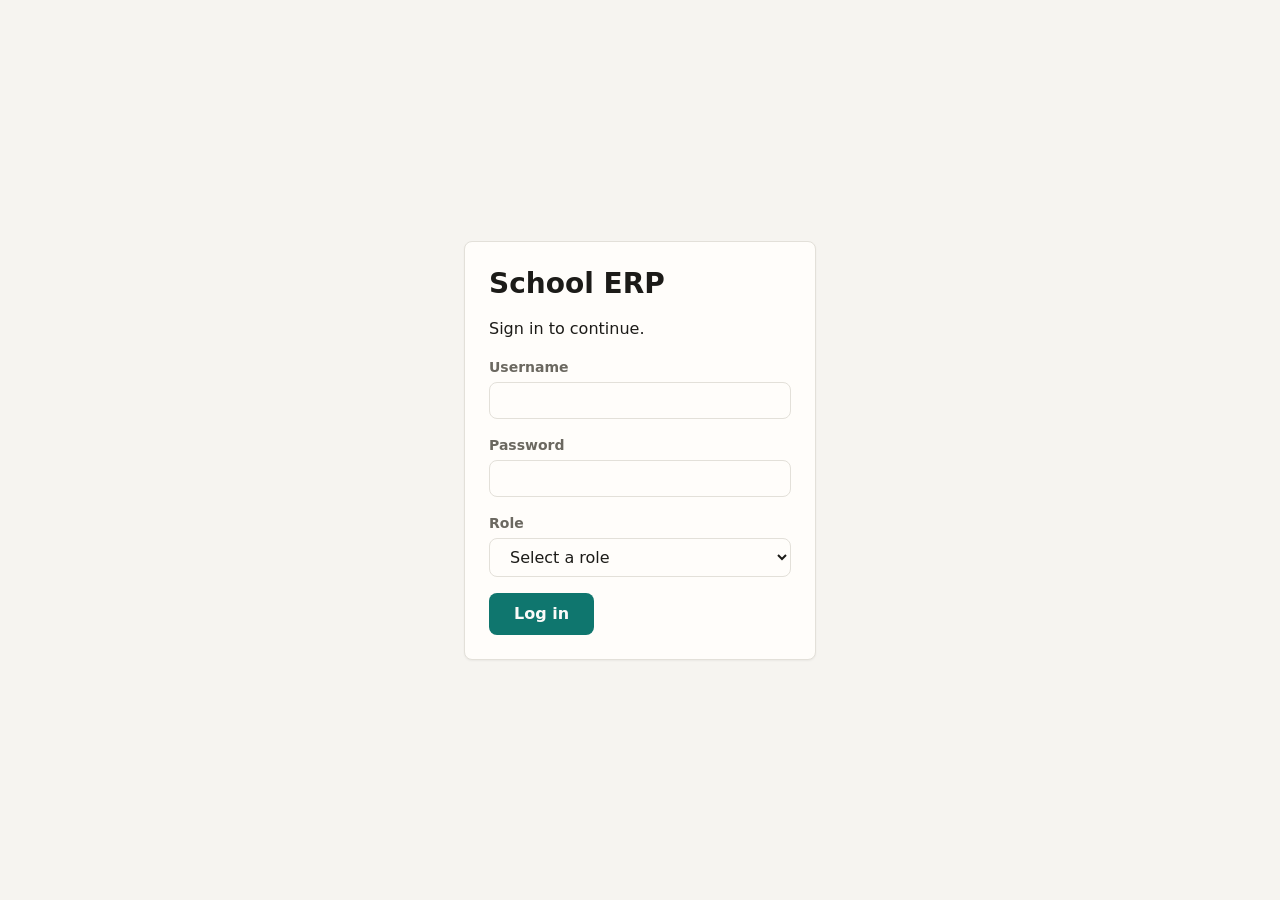
<file: school-erp/index.html>
<!DOCTYPE html>
<html lang="en">
<head>
  <meta charset="UTF-8">
  <meta name="viewport" content="width=device-width, initial-scale=1.0">
  <title>School ERP — Login</title>
  <link rel="stylesheet" href="css/style.css">
</head>
<body class="login-page">
  <main class="container login-card">
    <section class="card" aria-labelledby="login-title">
      <h1 id="login-title">School ERP</h1>
      <p>Sign in to continue.</p>

      <form id="login-form" novalidate>
        <div class="form-group">
          <label for="username">Username</label>
          <input type="text" id="username" name="username" autocomplete="username" required>
        </div>

        <div class="form-group">
          <label for="password">Password</label>
          <input type="password" id="password" name="password" autocomplete="current-password" required>
        </div>

        <div class="form-group">
          <label for="role">Role</label>
          <select id="role" name="role" required>
            <option value="" selected disabled>Select a role</option>
            <option value="Admin">Admin</option>
            <option value="Teacher/Staff">Teacher/Staff</option>
            <option value="Student">Student</option>
            <option value="Accountant">Accountant</option>
          </select>
        </div>

        <p id="login-error" class="login-error" role="alert" hidden></p>

        <button type="submit" class="btn btn-primary">Log in</button>
      </form>
    </section>
  </main>

  <script src="js/storage.js"></script>
  <script src="js/auth.js"></script>
</body>
</html>
</file>
<file: school-erp/css/style.css>
:root {
  /* Neutral, warm light-mode surfaces */
  --color-bg: #f6f4f0;
  --color-surface: #fffdfa;
  --color-surface-raised: #ffffff;
  --color-text: #1c1b18;
  --color-text-muted: #6b6860;
  --color-border: #e3e0d9;
  --color-primary: #0f766e;
  --color-primary-hover: #0b5c55;
  --color-secondary: #edeae3;
  --color-secondary-hover: #e1ddd3;
  --color-danger: #b3261e;
  --color-danger-hover: #8f1e17;
  --color-focus-ring: rgba(15, 118, 110, 0.35);
  --color-accent-soft: #e5f0ee;
  --color-on-primary: #fbfaf8;

  --font-family-base: system-ui, -apple-system, "Segoe UI", Roboto, Helvetica, Arial, sans-serif;
  --font-size-base: 16px;
  --line-height-base: 1.5;

  --space-xs: 4px;
  --space-sm: 8px;
  --space-md: 16px;
  --space-lg: 24px;
  --space-xl: 32px;

  --radius: 8px;
  --shadow-sm: 0 1px 2px rgba(28, 27, 24, 0.05);
  --shadow-md: 0 1px 3px rgba(28, 27, 24, 0.08), 0 1px 2px rgba(28, 27, 24, 0.05);

  color-scheme: light;
}

@media (prefers-color-scheme: dark) {
  :root {
    /* Dark charcoal surfaces */
    --color-bg: #1b1a17;
    --color-surface: #232220;
    --color-surface-raised: #2a2926;
    --color-text: #f2f0ea;
    --color-text-muted: #a6a29a;
    --color-border: #3a3833;
    --color-primary: #2dd4bf;
    --color-primary-hover: #5eead4;
    --color-secondary: #2f2e2a;
    --color-secondary-hover: #39372f;
    --color-danger: #f2867f;
    --color-danger-hover: #f6a29c;
    --color-focus-ring: rgba(45, 212, 191, 0.35);
    --color-accent-soft: #1f3634;
    --color-on-primary: #14231f;

    color-scheme: dark;
  }
}

*,
*::before,
*::after {
  box-sizing: border-box;
}

html {
  -webkit-text-size-adjust: 100%;
}

body {
  margin: 0;
  font-family: var(--font-family-base);
  font-size: var(--font-size-base);
  line-height: var(--line-height-base);
  color: var(--color-text);
  background-color: var(--color-bg);
}

h1,
h2,
h3,
h4,
h5,
h6 {
  margin: 0 0 var(--space-md);
  font-weight: 600;
  line-height: 1.25;
  color: var(--color-text);
}

h1 { font-size: 1.75rem; }
h2 { font-size: 1.5rem; }
h3 { font-size: 1.25rem; }
h4 { font-size: 1.125rem; }
h5 { font-size: 1rem; }
h6 { font-size: 0.875rem; }

p {
  margin: 0 0 var(--space-md);
}

a {
  color: var(--color-primary);
  text-decoration: none;
}

a:hover {
  text-decoration: underline;
}

a:focus-visible {
  outline: 2px solid var(--color-primary);
  outline-offset: 2px;
  border-radius: 2px;
}

label {
  display: inline-block;
  margin-bottom: var(--space-xs);
  font-size: 0.875rem;
  font-weight: 600;
  color: var(--color-text-muted);
}

input[type="text"],
input[type="email"],
input[type="password"],
input[type="number"],
input[type="search"],
input[type="tel"],
input[type="url"],
input[type="date"],
select,
textarea {
  display: block;
  width: 100%;
  padding: var(--space-sm) var(--space-md);
  font-family: inherit;
  font-size: 1rem;
  color: var(--color-text);
  background-color: var(--color-surface);
  border: 1px solid var(--color-border);
  border-radius: var(--radius);
  transition: border-color 0.15s ease, box-shadow 0.15s ease;
}

textarea {
  min-height: 96px;
  resize: vertical;
}

input:focus,
select:focus,
textarea:focus {
  outline: none;
  border-color: var(--color-primary);
  box-shadow: 0 0 0 3px var(--color-focus-ring);
}

input:disabled,
select:disabled,
textarea:disabled {
  background-color: var(--color-secondary);
  cursor: not-allowed;
}

fieldset {
  margin: 0 0 var(--space-md);
  padding: var(--space-md);
  border: 1px solid var(--color-border);
  border-radius: var(--radius);
}

legend {
  padding: 0 var(--space-sm);
  font-weight: 600;
}

.form-group {
  margin-bottom: var(--space-md);
}

.form-group label {
  display: block;
}

.form-error {
  color: var(--color-danger);
}

button {
  font-family: inherit;
  font-size: 1rem;
  cursor: pointer;
}

.btn {
  display: inline-block;
  padding: var(--space-sm) var(--space-lg);
  font-family: inherit;
  font-size: 1rem;
  font-weight: 600;
  line-height: 1.5;
  text-align: center;
  text-decoration: none;
  color: var(--color-text);
  background-color: var(--color-secondary);
  border: 1px solid transparent;
  border-radius: var(--radius);
  cursor: pointer;
  transition: background-color 0.15s ease, border-color 0.15s ease, color 0.15s ease;
}

.btn:hover {
  text-decoration: none;
}

.btn:focus-visible {
  outline: none;
  box-shadow: 0 0 0 3px var(--color-focus-ring);
}

.btn:disabled {
  opacity: 0.6;
  cursor: not-allowed;
}

.btn-primary {
  color: var(--color-on-primary);
  background-color: var(--color-primary);
}

.btn-primary:hover {
  background-color: var(--color-primary-hover);
}

.btn-secondary {
  color: var(--color-text);
  background-color: var(--color-secondary);
  border-color: var(--color-border);
}

.btn-secondary:hover {
  background-color: var(--color-secondary-hover);
}

.btn-danger {
  color: var(--color-on-primary);
  background-color: var(--color-danger);
}

.btn-danger:hover {
  background-color: var(--color-danger-hover);
}

.container {
  width: 100%;
  max-width: 1080px;
  margin: 0 auto;
  padding: 0 var(--space-md);
}

.card {
  padding: var(--space-lg);
  background-color: var(--color-surface);
  border: 1px solid var(--color-border);
  border-radius: var(--radius);
  box-shadow: var(--shadow-sm);
}

.login-page {
  display: flex;
  align-items: center;
  justify-content: center;
  min-height: 100vh;
  padding: var(--space-md);
}

.login-card {
  width: 100%;
  max-width: 24rem;
}

.login-error {
  color: var(--color-danger);
  font-size: 0.9375rem;
}

.page-main {
  padding-top: var(--space-xl);
  padding-bottom: var(--space-xl);
}

.page-main > section + section {
  margin-top: var(--space-xl);
}

.report-chart {
  margin: var(--space-md) 0 var(--space-lg);
}

.page-actions {
  display: flex;
  flex-wrap: wrap;
  gap: var(--space-sm);
  margin: var(--space-md) 0 var(--space-lg);
}

.text-muted {
  color: var(--color-text-muted);
}

.empty-state {
  padding: var(--space-xl);
  text-align: center;
  color: var(--color-text-muted);
  border: 1px dashed var(--color-border);
  border-radius: var(--radius);
}

.list-controls {
  display: flex;
  flex-wrap: wrap;
  align-items: flex-end;
  gap: var(--space-md);
  margin-bottom: var(--space-lg);
}

.list-controls .form-group {
  margin-bottom: 0;
}

.list-controls input,
.list-controls select {
  width: auto;
}

.list-controls input[type="search"] {
  min-width: 16rem;
}

.table-wrap {
  overflow-x: auto;
}

.data-table {
  width: 100%;
  border-collapse: collapse;
  font-size: 0.9375rem;
}

.data-table th,
.data-table td {
  padding: var(--space-sm) var(--space-md);
  text-align: left;
  white-space: nowrap;
  border-bottom: 1px solid var(--color-border);
}

.data-table th {
  font-size: 0.8125rem;
  font-weight: 600;
  color: var(--color-text-muted);
}

.data-table td select {
  width: auto;
  min-width: 8rem;
}

.row-actions {
  display: flex;
  gap: var(--space-md);
}

.btn-link {
  padding: 0;
  font: inherit;
  color: var(--color-primary);
  background: none;
  border: 0;
  cursor: pointer;
  transition: color 0.15s ease;
}

.btn-link:hover {
  text-decoration: underline;
}

.btn-link:focus-visible {
  outline: 2px solid currentColor;
  outline-offset: 2px;
  border-radius: 2px;
}

.btn-link-danger {
  color: var(--color-danger);
}
</file>
<file: school-erp/css/dashboard.css>
.app-header {
  background-color: var(--color-surface);
  border-bottom: 1px solid var(--color-border);
}

.app-header-inner {
  display: flex;
  flex-wrap: wrap;
  align-items: center;
  gap: var(--space-md) var(--space-lg);
  padding-top: var(--space-md);
  padding-bottom: var(--space-md);
}

.app-name {
  font-weight: 600;
  font-size: 1.0625rem;
  letter-spacing: 0.01em;
  color: var(--color-text);
}

.app-nav {
  display: flex;
  flex-wrap: wrap;
  gap: var(--space-xs);
}

.app-nav-link {
  padding: var(--space-xs) var(--space-sm);
  font-size: 0.9375rem;
  color: var(--color-text-muted);
  border-radius: var(--radius);
  transition: color 0.15s ease, background-color 0.15s ease;
}

.app-nav-link:hover {
  color: var(--color-text);
  background-color: var(--color-bg);
  text-decoration: none;
}

.app-nav-link[aria-current="page"] {
  color: var(--color-primary);
  background-color: var(--color-accent-soft);
}

.app-nav-link[hidden] {
  display: none;
}

.app-nav-link:focus-visible {
  outline: 2px solid var(--color-primary);
  outline-offset: 2px;
}

.app-user {
  display: flex;
  flex-wrap: wrap;
  align-items: center;
  gap: var(--space-sm);
  margin-left: auto;
}

.app-user-name {
  font-weight: 500;
  color: var(--color-text);
}

.app-user-role {
  padding: 2px var(--space-sm);
  font-size: 0.8125rem;
  color: var(--color-text-muted);
  border: 1px solid var(--color-border);
  border-radius: 999px;
}

.app-logout {
  padding: var(--space-xs) var(--space-md);
  font-size: 0.9375rem;
  transition: background-color 0.15s ease;
}

.dashboard-main {
  padding-top: var(--space-xl);
  padding-bottom: var(--space-xl);
}

.dashboard-greeting {
  margin-top: calc(-1 * var(--space-sm));
  color: var(--color-text-muted);
}

.dashboard-summary {
  margin-top: var(--space-lg);
}

.stat-list {
  display: flex;
  flex-wrap: wrap;
  gap: var(--space-lg) var(--space-xl);
  margin: 0;
  padding: var(--space-lg) 0;
  border-top: 1px solid var(--color-border);
  border-bottom: 1px solid var(--color-border);
}

.stat {
  min-width: 150px;
}

.stat-label {
  font-size: 0.8125rem;
  color: var(--color-text-muted);
}

.stat-value {
  margin: var(--space-xs) 0 0;
  font-size: 1.5rem;
  font-weight: 600;
  color: var(--color-text);
  font-variant-numeric: tabular-nums;
}

.dashboard-empty {
  margin: var(--space-md) 0 0;
  color: var(--color-text-muted);
}

@media (max-width: 640px) {
  .app-header-inner {
    gap: var(--space-sm) var(--space-md);
  }

  .app-user {
    width: 100%;
    margin-left: 0;
    justify-content: space-between;
  }
}
</file>
